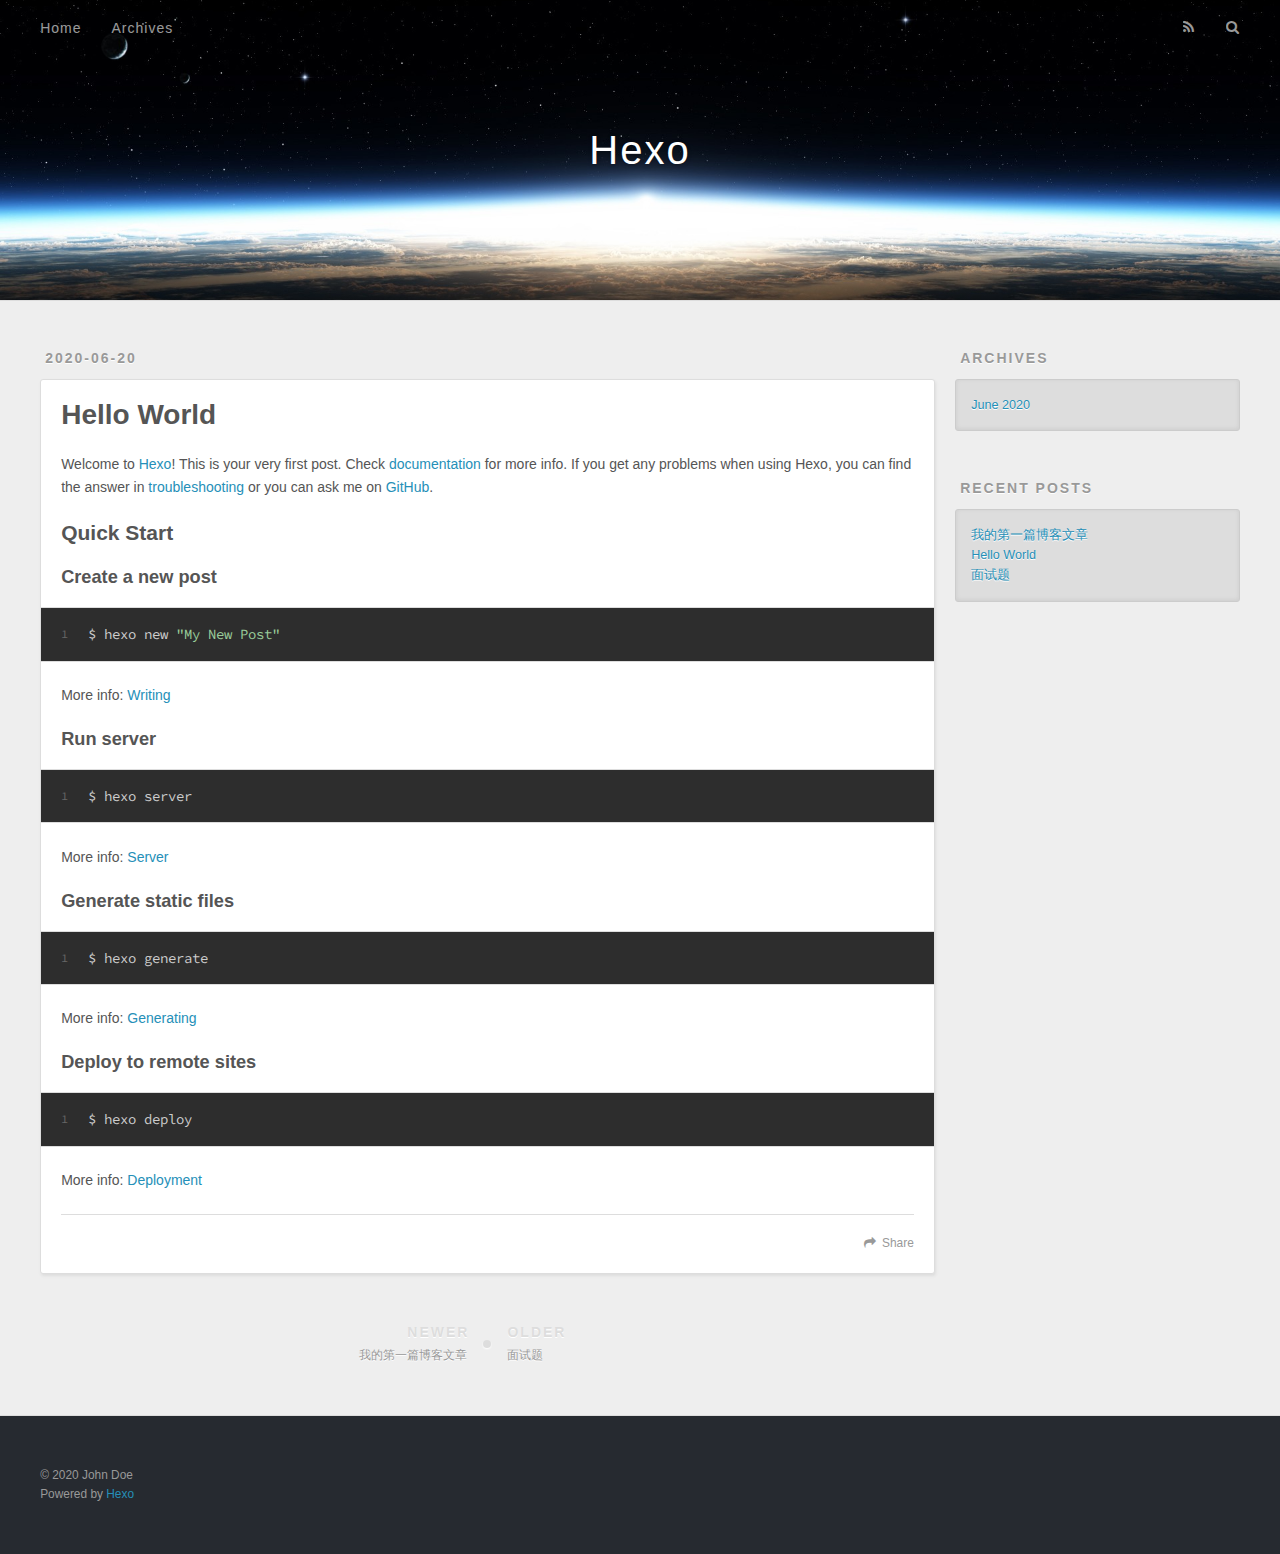
<file: 2020/06/20/hello-world/index.html>
<!DOCTYPE html>
<html>
<head>
  <meta charset="utf-8">
  

  
  <title>Hello World | Hexo</title>
  <meta name="viewport" content="width=device-width, initial-scale=1, maximum-scale=1">
  <meta name="description" content="Welcome to Hexo! This is your very first post. Check documentation for more info. If you get any problems when using Hexo, you can find the answer in troubleshooting or you can ask me on GitHub. Quick">
<meta property="og:type" content="article">
<meta property="og:title" content="Hello World">
<meta property="og:url" content="http://yoursite.com/2020/06/20/hello-world/index.html">
<meta property="og:site_name" content="Hexo">
<meta property="og:description" content="Welcome to Hexo! This is your very first post. Check documentation for more info. If you get any problems when using Hexo, you can find the answer in troubleshooting or you can ask me on GitHub. Quick">
<meta property="og:locale" content="en_US">
<meta property="article:published_time" content="2020-06-20T09:19:18.076Z">
<meta property="article:modified_time" content="2020-06-20T09:19:18.076Z">
<meta property="article:author" content="John Doe">
<meta name="twitter:card" content="summary">
  
    <link rel="alternate" href="/atom.xml" title="Hexo" type="application/atom+xml">
  
  
    <link rel="icon" href="/favicon.png">
  
  
    <link href="//fonts.googleapis.com/css?family=Source+Code+Pro" rel="stylesheet" type="text/css">
  
  
<link rel="stylesheet" href="/css/style.css">

</head>

<body>
  <div id="container">
    <div id="wrap">
      <header id="header">
  <div id="banner"></div>
  <div id="header-outer" class="outer">
    <div id="header-title" class="inner">
      <h1 id="logo-wrap">
        <a href="/" id="logo">Hexo</a>
      </h1>
      
    </div>
    <div id="header-inner" class="inner">
      <nav id="main-nav">
        <a id="main-nav-toggle" class="nav-icon"></a>
        
          <a class="main-nav-link" href="/">Home</a>
        
          <a class="main-nav-link" href="/archives">Archives</a>
        
      </nav>
      <nav id="sub-nav">
        
          <a id="nav-rss-link" class="nav-icon" href="/atom.xml" title="RSS Feed"></a>
        
        <a id="nav-search-btn" class="nav-icon" title="Search"></a>
      </nav>
      <div id="search-form-wrap">
        <form action="//google.com/search" method="get" accept-charset="UTF-8" class="search-form"><input type="search" name="q" class="search-form-input" placeholder="Search"><button type="submit" class="search-form-submit">&#xF002;</button><input type="hidden" name="sitesearch" value="http://yoursite.com"></form>
      </div>
    </div>
  </div>
</header>
      <div class="outer">
        <section id="main"><article id="post-hello-world" class="article article-type-post" itemscope itemprop="blogPost">
  <div class="article-meta">
    <a href="/2020/06/20/hello-world/" class="article-date">
  <time datetime="2020-06-20T09:19:18.076Z" itemprop="datePublished">2020-06-20</time>
</a>
    
  </div>
  <div class="article-inner">
    
    
      <header class="article-header">
        
  
    <h1 class="article-title" itemprop="name">
      Hello World
    </h1>
  

      </header>
    
    <div class="article-entry" itemprop="articleBody">
      
        <p>Welcome to <a href="https://hexo.io/" target="_blank" rel="noopener">Hexo</a>! This is your very first post. Check <a href="https://hexo.io/docs/" target="_blank" rel="noopener">documentation</a> for more info. If you get any problems when using Hexo, you can find the answer in <a href="https://hexo.io/docs/troubleshooting.html" target="_blank" rel="noopener">troubleshooting</a> or you can ask me on <a href="https://github.com/hexojs/hexo/issues" target="_blank" rel="noopener">GitHub</a>.</p>
<h2 id="Quick-Start"><a href="#Quick-Start" class="headerlink" title="Quick Start"></a>Quick Start</h2><h3 id="Create-a-new-post"><a href="#Create-a-new-post" class="headerlink" title="Create a new post"></a>Create a new post</h3><figure class="highlight bash"><table><tr><td class="gutter"><pre><span class="line">1</span><br></pre></td><td class="code"><pre><span class="line">$ hexo new <span class="string">"My New Post"</span></span><br></pre></td></tr></table></figure>

<p>More info: <a href="https://hexo.io/docs/writing.html" target="_blank" rel="noopener">Writing</a></p>
<h3 id="Run-server"><a href="#Run-server" class="headerlink" title="Run server"></a>Run server</h3><figure class="highlight bash"><table><tr><td class="gutter"><pre><span class="line">1</span><br></pre></td><td class="code"><pre><span class="line">$ hexo server</span><br></pre></td></tr></table></figure>

<p>More info: <a href="https://hexo.io/docs/server.html" target="_blank" rel="noopener">Server</a></p>
<h3 id="Generate-static-files"><a href="#Generate-static-files" class="headerlink" title="Generate static files"></a>Generate static files</h3><figure class="highlight bash"><table><tr><td class="gutter"><pre><span class="line">1</span><br></pre></td><td class="code"><pre><span class="line">$ hexo generate</span><br></pre></td></tr></table></figure>

<p>More info: <a href="https://hexo.io/docs/generating.html" target="_blank" rel="noopener">Generating</a></p>
<h3 id="Deploy-to-remote-sites"><a href="#Deploy-to-remote-sites" class="headerlink" title="Deploy to remote sites"></a>Deploy to remote sites</h3><figure class="highlight bash"><table><tr><td class="gutter"><pre><span class="line">1</span><br></pre></td><td class="code"><pre><span class="line">$ hexo deploy</span><br></pre></td></tr></table></figure>

<p>More info: <a href="https://hexo.io/docs/one-command-deployment.html" target="_blank" rel="noopener">Deployment</a></p>

      
    </div>
    <footer class="article-footer">
      <a data-url="http://yoursite.com/2020/06/20/hello-world/" data-id="ckbnib34w0000v2sm5dl08yxb" class="article-share-link">Share</a>
      
      
    </footer>
  </div>
  
    
<nav id="article-nav">
  
    <a href="/2020/06/20/%E6%88%91%E7%9A%84%E7%AC%AC%E4%B8%80%E7%AF%87%E5%8D%9A%E5%AE%A2%E6%96%87%E7%AB%A0/" id="article-nav-newer" class="article-nav-link-wrap">
      <strong class="article-nav-caption">Newer</strong>
      <div class="article-nav-title">
        
          我的第一篇博客文章
        
      </div>
    </a>
  
  
    <a href="/2020/06/10/%E9%9D%A2%E8%AF%95%E9%A2%98/" id="article-nav-older" class="article-nav-link-wrap">
      <strong class="article-nav-caption">Older</strong>
      <div class="article-nav-title">面试题</div>
    </a>
  
</nav>

  
</article>

</section>
        
          <aside id="sidebar">
  
    

  
    

  
    
  
    
  <div class="widget-wrap">
    <h3 class="widget-title">Archives</h3>
    <div class="widget">
      <ul class="archive-list"><li class="archive-list-item"><a class="archive-list-link" href="/archives/2020/06/">June 2020</a></li></ul>
    </div>
  </div>


  
    
  <div class="widget-wrap">
    <h3 class="widget-title">Recent Posts</h3>
    <div class="widget">
      <ul>
        
          <li>
            <a href="/2020/06/20/%E6%88%91%E7%9A%84%E7%AC%AC%E4%B8%80%E7%AF%87%E5%8D%9A%E5%AE%A2%E6%96%87%E7%AB%A0/">我的第一篇博客文章</a>
          </li>
        
          <li>
            <a href="/2020/06/20/hello-world/">Hello World</a>
          </li>
        
          <li>
            <a href="/2020/06/10/%E9%9D%A2%E8%AF%95%E9%A2%98/">面试题</a>
          </li>
        
      </ul>
    </div>
  </div>

  
</aside>
        
      </div>
      <footer id="footer">
  
  <div class="outer">
    <div id="footer-info" class="inner">
      &copy; 2020 John Doe<br>
      Powered by <a href="http://hexo.io/" target="_blank">Hexo</a>
    </div>
  </div>
</footer>
    </div>
    <nav id="mobile-nav">
  
    <a href="/" class="mobile-nav-link">Home</a>
  
    <a href="/archives" class="mobile-nav-link">Archives</a>
  
</nav>
    

<script src="//ajax.googleapis.com/ajax/libs/jquery/2.0.3/jquery.min.js"></script>


  
<link rel="stylesheet" href="/fancybox/jquery.fancybox.css">

  
<script src="/fancybox/jquery.fancybox.pack.js"></script>




<script src="/js/script.js"></script>




  </div>
</body>
</html>
</file>
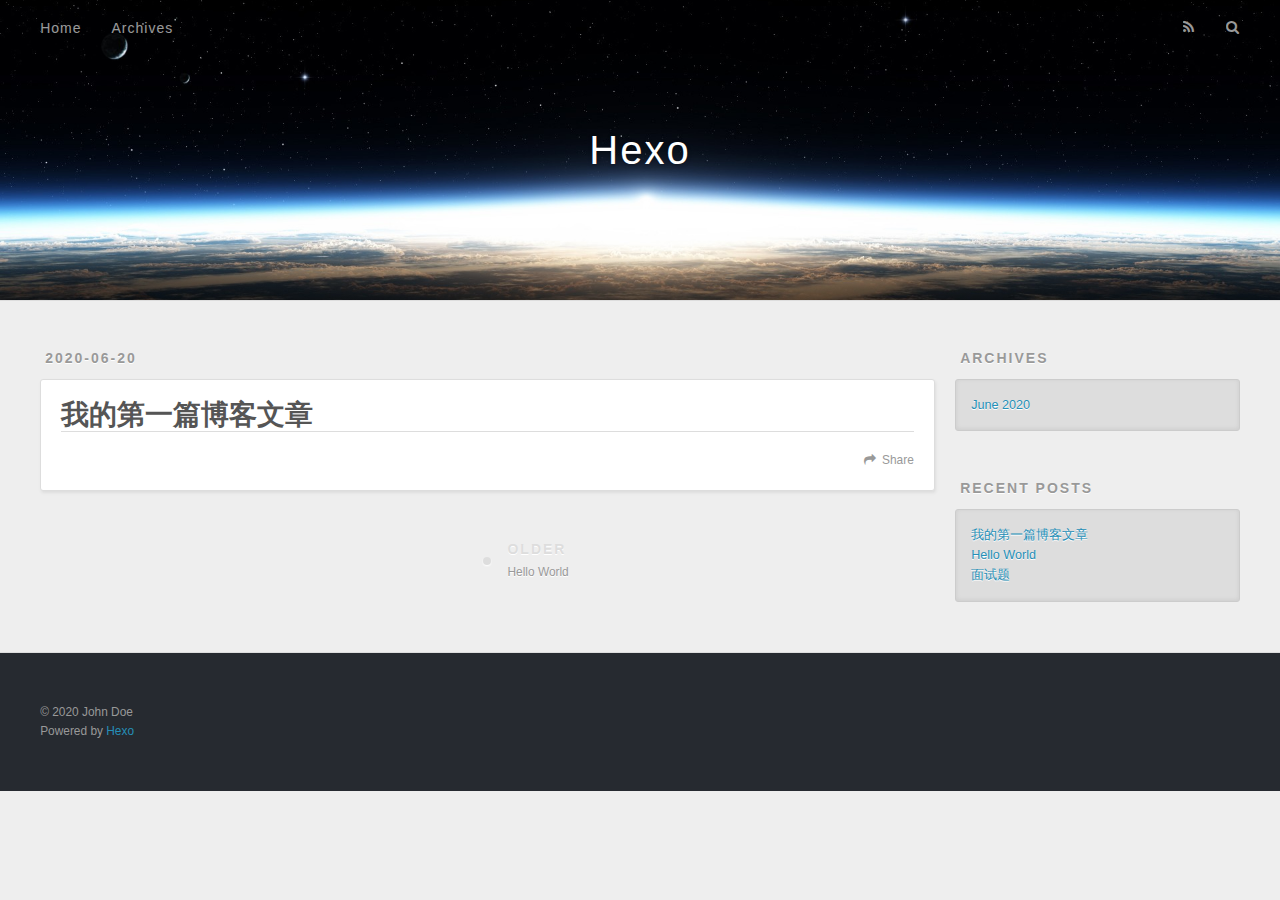
<file: 2020/06/20/我的第一篇博客文章/index.html>
<!DOCTYPE html>
<html>
<head>
  <meta charset="utf-8">
  

  
  <title>我的第一篇博客文章 | Hexo</title>
  <meta name="viewport" content="width=device-width, initial-scale=1, maximum-scale=1">
  <meta property="og:type" content="article">
<meta property="og:title" content="我的第一篇博客文章">
<meta property="og:url" content="http://yoursite.com/2020/06/20/%E6%88%91%E7%9A%84%E7%AC%AC%E4%B8%80%E7%AF%87%E5%8D%9A%E5%AE%A2%E6%96%87%E7%AB%A0/index.html">
<meta property="og:site_name" content="Hexo">
<meta property="og:locale" content="en_US">
<meta property="article:published_time" content="2020-06-20T10:19:35.000Z">
<meta property="article:modified_time" content="2020-06-20T10:19:35.724Z">
<meta property="article:author" content="John Doe">
<meta name="twitter:card" content="summary">
  
    <link rel="alternate" href="/atom.xml" title="Hexo" type="application/atom+xml">
  
  
    <link rel="icon" href="/favicon.png">
  
  
    <link href="//fonts.googleapis.com/css?family=Source+Code+Pro" rel="stylesheet" type="text/css">
  
  
<link rel="stylesheet" href="/css/style.css">

</head>

<body>
  <div id="container">
    <div id="wrap">
      <header id="header">
  <div id="banner"></div>
  <div id="header-outer" class="outer">
    <div id="header-title" class="inner">
      <h1 id="logo-wrap">
        <a href="/" id="logo">Hexo</a>
      </h1>
      
    </div>
    <div id="header-inner" class="inner">
      <nav id="main-nav">
        <a id="main-nav-toggle" class="nav-icon"></a>
        
          <a class="main-nav-link" href="/">Home</a>
        
          <a class="main-nav-link" href="/archives">Archives</a>
        
      </nav>
      <nav id="sub-nav">
        
          <a id="nav-rss-link" class="nav-icon" href="/atom.xml" title="RSS Feed"></a>
        
        <a id="nav-search-btn" class="nav-icon" title="Search"></a>
      </nav>
      <div id="search-form-wrap">
        <form action="//google.com/search" method="get" accept-charset="UTF-8" class="search-form"><input type="search" name="q" class="search-form-input" placeholder="Search"><button type="submit" class="search-form-submit">&#xF002;</button><input type="hidden" name="sitesearch" value="http://yoursite.com"></form>
      </div>
    </div>
  </div>
</header>
      <div class="outer">
        <section id="main"><article id="post-我的第一篇博客文章" class="article article-type-post" itemscope itemprop="blogPost">
  <div class="article-meta">
    <a href="/2020/06/20/%E6%88%91%E7%9A%84%E7%AC%AC%E4%B8%80%E7%AF%87%E5%8D%9A%E5%AE%A2%E6%96%87%E7%AB%A0/" class="article-date">
  <time datetime="2020-06-20T10:19:35.000Z" itemprop="datePublished">2020-06-20</time>
</a>
    
  </div>
  <div class="article-inner">
    
    
      <header class="article-header">
        
  
    <h1 class="article-title" itemprop="name">
      我的第一篇博客文章
    </h1>
  

      </header>
    
    <div class="article-entry" itemprop="articleBody">
      
        
      
    </div>
    <footer class="article-footer">
      <a data-url="http://yoursite.com/2020/06/20/%E6%88%91%E7%9A%84%E7%AC%AC%E4%B8%80%E7%AF%87%E5%8D%9A%E5%AE%A2%E6%96%87%E7%AB%A0/" data-id="ckbnib3520001v2sm97f05mw0" class="article-share-link">Share</a>
      
      
    </footer>
  </div>
  
    
<nav id="article-nav">
  
  
    <a href="/2020/06/20/hello-world/" id="article-nav-older" class="article-nav-link-wrap">
      <strong class="article-nav-caption">Older</strong>
      <div class="article-nav-title">Hello World</div>
    </a>
  
</nav>

  
</article>

</section>
        
          <aside id="sidebar">
  
    

  
    

  
    
  
    
  <div class="widget-wrap">
    <h3 class="widget-title">Archives</h3>
    <div class="widget">
      <ul class="archive-list"><li class="archive-list-item"><a class="archive-list-link" href="/archives/2020/06/">June 2020</a></li></ul>
    </div>
  </div>


  
    
  <div class="widget-wrap">
    <h3 class="widget-title">Recent Posts</h3>
    <div class="widget">
      <ul>
        
          <li>
            <a href="/2020/06/20/%E6%88%91%E7%9A%84%E7%AC%AC%E4%B8%80%E7%AF%87%E5%8D%9A%E5%AE%A2%E6%96%87%E7%AB%A0/">我的第一篇博客文章</a>
          </li>
        
          <li>
            <a href="/2020/06/20/hello-world/">Hello World</a>
          </li>
        
          <li>
            <a href="/2020/06/10/%E9%9D%A2%E8%AF%95%E9%A2%98/">面试题</a>
          </li>
        
      </ul>
    </div>
  </div>

  
</aside>
        
      </div>
      <footer id="footer">
  
  <div class="outer">
    <div id="footer-info" class="inner">
      &copy; 2020 John Doe<br>
      Powered by <a href="http://hexo.io/" target="_blank">Hexo</a>
    </div>
  </div>
</footer>
    </div>
    <nav id="mobile-nav">
  
    <a href="/" class="mobile-nav-link">Home</a>
  
    <a href="/archives" class="mobile-nav-link">Archives</a>
  
</nav>
    

<script src="//ajax.googleapis.com/ajax/libs/jquery/2.0.3/jquery.min.js"></script>


  
<link rel="stylesheet" href="/fancybox/jquery.fancybox.css">

  
<script src="/fancybox/jquery.fancybox.pack.js"></script>




<script src="/js/script.js"></script>




  </div>
</body>
</html>
</file>
<file: css/style.css>
body {
  width: 100%;
}
body:before,
body:after {
  content: "";
  display: table;
}
body:after {
  clear: both;
}
html,
body,
div,
span,
applet,
object,
iframe,
h1,
h2,
h3,
h4,
h5,
h6,
p,
blockquote,
pre,
a,
abbr,
acronym,
address,
big,
cite,
code,
del,
dfn,
em,
img,
ins,
kbd,
q,
s,
samp,
small,
strike,
strong,
sub,
sup,
tt,
var,
dl,
dt,
dd,
ol,
ul,
li,
fieldset,
form,
label,
legend,
table,
caption,
tbody,
tfoot,
thead,
tr,
th,
td {
  margin: 0;
  padding: 0;
  border: 0;
  outline: 0;
  font-weight: inherit;
  font-style: inherit;
  font-family: inherit;
  font-size: 100%;
  vertical-align: baseline;
}
body {
  line-height: 1;
  color: #000;
  background: #fff;
}
ol,
ul {
  list-style: none;
}
table {
  border-collapse: separate;
  border-spacing: 0;
  vertical-align: middle;
}
caption,
th,
td {
  text-align: left;
  font-weight: normal;
  vertical-align: middle;
}
a img {
  border: none;
}
input,
button {
  margin: 0;
  padding: 0;
}
input::-moz-focus-inner,
button::-moz-focus-inner {
  border: 0;
  padding: 0;
}
@font-face {
  font-family: FontAwesome;
  font-style: normal;
  font-weight: normal;
  src: url("fonts/fontawesome-webfont.eot?v=#4.0.3");
  src: url("fonts/fontawesome-webfont.eot?#iefix&v=#4.0.3") format("embedded-opentype"), url("fonts/fontawesome-webfont.woff?v=#4.0.3") format("woff"), url("fonts/fontawesome-webfont.ttf?v=#4.0.3") format("truetype"), url("fonts/fontawesome-webfont.svg#fontawesomeregular?v=#4.0.3") format("svg");
}
html,
body,
#container {
  height: 100%;
}
body {
  background: #eee;
  font: 14px -apple-system, BlinkMacSystemFont, "Segoe UI", "Roboto", "Oxygen", "Ubuntu", "Cantarell", "Fira Sans", "Droid Sans", "Helvetica Neue", sans-serif;
  -webkit-text-size-adjust: 100%;
}
.outer {
  max-width: 1220px;
  margin: 0 auto;
  padding: 0 20px;
}
.outer:before,
.outer:after {
  content: "";
  display: table;
}
.outer:after {
  clear: both;
}
.inner {
  display: inline;
  float: left;
  width: 98.33333333333333%;
  margin: 0 0.833333333333333%;
}
.left,
.alignleft {
  float: left;
}
.right,
.alignright {
  float: right;
}
.clear {
  clear: both;
}
#container {
  position: relative;
}
.mobile-nav-on {
  overflow: hidden;
}
#wrap {
  height: 100%;
  width: 100%;
  position: absolute;
  top: 0;
  left: 0;
  -webkit-transition: 0.2s ease-out;
  -moz-transition: 0.2s ease-out;
  -ms-transition: 0.2s ease-out;
  transition: 0.2s ease-out;
  z-index: 1;
  background: #eee;
}
.mobile-nav-on #wrap {
  left: 280px;
}
@media screen and (min-width: 768px) {
  #main {
    display: inline;
    float: left;
    width: 73.33333333333333%;
    margin: 0 0.833333333333333%;
  }
}
.article-date,
.article-category-link,
.archive-year,
.widget-title {
  text-decoration: none;
  text-transform: uppercase;
  letter-spacing: 2px;
  color: #999;
  margin-bottom: 1em;
  margin-left: 5px;
  line-height: 1em;
  text-shadow: 0 1px #fff;
  font-weight: bold;
}
.article-inner,
.archive-article-inner {
  background: #fff;
  -webkit-box-shadow: 1px 2px 3px #ddd;
  box-shadow: 1px 2px 3px #ddd;
  border: 1px solid #ddd;
  border-radius: 3px;
}
.article-entry h1,
.widget h1 {
  font-size: 2em;
}
.article-entry h2,
.widget h2 {
  font-size: 1.5em;
}
.article-entry h3,
.widget h3 {
  font-size: 1.3em;
}
.article-entry h4,
.widget h4 {
  font-size: 1.2em;
}
.article-entry h5,
.widget h5 {
  font-size: 1em;
}
.article-entry h6,
.widget h6 {
  font-size: 1em;
  color: #999;
}
.article-entry hr,
.widget hr {
  border: 1px dashed #ddd;
}
.article-entry strong,
.widget strong {
  font-weight: bold;
}
.article-entry em,
.widget em,
.article-entry cite,
.widget cite {
  font-style: italic;
}
.article-entry sup,
.widget sup,
.article-entry sub,
.widget sub {
  font-size: 0.75em;
  line-height: 0;
  position: relative;
  vertical-align: baseline;
}
.article-entry sup,
.widget sup {
  top: -0.5em;
}
.article-entry sub,
.widget sub {
  bottom: -0.2em;
}
.article-entry small,
.widget small {
  font-size: 0.85em;
}
.article-entry acronym,
.widget acronym,
.article-entry abbr,
.widget abbr {
  border-bottom: 1px dotted;
}
.article-entry ul,
.widget ul,
.article-entry ol,
.widget ol,
.article-entry dl,
.widget dl {
  margin: 0 20px;
  line-height: 1.6em;
}
.article-entry ul ul,
.widget ul ul,
.article-entry ol ul,
.widget ol ul,
.article-entry ul ol,
.widget ul ol,
.article-entry ol ol,
.widget ol ol {
  margin-top: 0;
  margin-bottom: 0;
}
.article-entry ul,
.widget ul {
  list-style: disc;
}
.article-entry ol,
.widget ol {
  list-style: decimal;
}
.article-entry dt,
.widget dt {
  font-weight: bold;
}
#header {
  height: 300px;
  position: relative;
  border-bottom: 1px solid #ddd;
}
#header:before,
#header:after {
  content: "";
  position: absolute;
  left: 0;
  right: 0;
  height: 40px;
}
#header:before {
  top: 0;
  background: -webkit-linear-gradient(rgba(0,0,0,0.2), transparent);
  background: -moz-linear-gradient(rgba(0,0,0,0.2), transparent);
  background: -ms-linear-gradient(rgba(0,0,0,0.2), transparent);
  background: linear-gradient(rgba(0,0,0,0.2), transparent);
}
#header:after {
  bottom: 0;
  background: -webkit-linear-gradient(transparent, rgba(0,0,0,0.2));
  background: -moz-linear-gradient(transparent, rgba(0,0,0,0.2));
  background: -ms-linear-gradient(transparent, rgba(0,0,0,0.2));
  background: linear-gradient(transparent, rgba(0,0,0,0.2));
}
#header-outer {
  height: 100%;
  position: relative;
}
#header-inner {
  position: relative;
  overflow: hidden;
}
#banner {
  position: absolute;
  top: 0;
  left: 0;
  width: 100%;
  height: 100%;
  background: url("images/banner.jpg") center #000;
  -webkit-background-size: cover;
  -moz-background-size: cover;
  background-size: cover;
  z-index: -1;
}
#header-title {
  text-align: center;
  height: 40px;
  position: absolute;
  top: 50%;
  left: 0;
  margin-top: -20px;
}
#logo,
#subtitle {
  text-decoration: none;
  color: #fff;
  font-weight: 300;
  text-shadow: 0 1px 4px rgba(0,0,0,0.3);
}
#logo {
  font-size: 40px;
  line-height: 40px;
  letter-spacing: 2px;
}
#subtitle {
  font-size: 16px;
  line-height: 16px;
  letter-spacing: 1px;
}
#subtitle-wrap {
  margin-top: 16px;
}
#main-nav {
  float: left;
  margin-left: -15px;
}
.nav-icon,
.main-nav-link {
  float: left;
  color: #fff;
  opacity: 0.6;
  text-decoration: none;
  text-shadow: 0 1px rgba(0,0,0,0.2);
  -webkit-transition: opacity 0.2s;
  -moz-transition: opacity 0.2s;
  -ms-transition: opacity 0.2s;
  transition: opacity 0.2s;
  display: block;
  padding: 20px 15px;
}
.nav-icon:hover,
.main-nav-link:hover {
  opacity: 1;
}
.nav-icon {
  font-family: FontAwesome;
  text-align: center;
  font-size: 14px;
  width: 14px;
  height: 14px;
  padding: 20px 15px;
  position: relative;
  cursor: pointer;
}
.main-nav-link {
  font-weight: 300;
  letter-spacing: 1px;
}
@media screen and (max-width: 479px) {
  .main-nav-link {
    display: none;
  }
}
#main-nav-toggle {
  display: none;
}
#main-nav-toggle:before {
  content: "\f0c9";
}
@media screen and (max-width: 479px) {
  #main-nav-toggle {
    display: block;
  }
}
#sub-nav {
  float: right;
  margin-right: -15px;
}
#nav-rss-link:before {
  content: "\f09e";
}
#nav-search-btn:before {
  content: "\f002";
}
#search-form-wrap {
  position: absolute;
  top: 15px;
  width: 150px;
  height: 30px;
  right: -150px;
  opacity: 0;
  -webkit-transition: 0.2s ease-out;
  -moz-transition: 0.2s ease-out;
  -ms-transition: 0.2s ease-out;
  transition: 0.2s ease-out;
}
#search-form-wrap.on {
  opacity: 1;
  right: 0;
}
@media screen and (max-width: 479px) {
  #search-form-wrap {
    width: 100%;
    right: -100%;
  }
}
.search-form {
  position: absolute;
  top: 0;
  left: 0;
  right: 0;
  background: #fff;
  padding: 5px 15px;
  border-radius: 15px;
  -webkit-box-shadow: 0 0 10px rgba(0,0,0,0.3);
  box-shadow: 0 0 10px rgba(0,0,0,0.3);
}
.search-form-input {
  border: none;
  background: none;
  color: #555;
  width: 100%;
  font: 13px -apple-system, BlinkMacSystemFont, "Segoe UI", "Roboto", "Oxygen", "Ubuntu", "Cantarell", "Fira Sans", "Droid Sans", "Helvetica Neue", sans-serif;
  outline: none;
}
.search-form-input::-webkit-search-results-decoration,
.search-form-input::-webkit-search-cancel-button {
  -webkit-appearance: none;
}
.search-form-submit {
  position: absolute;
  top: 50%;
  right: 10px;
  margin-top: -7px;
  font: 13px FontAwesome;
  border: none;
  background: none;
  color: #bbb;
  cursor: pointer;
}
.search-form-submit:hover,
.search-form-submit:focus {
  color: #777;
}
.article {
  margin: 50px 0;
}
.article-inner {
  overflow: hidden;
}
.article-meta:before,
.article-meta:after {
  content: "";
  display: table;
}
.article-meta:after {
  clear: both;
}
.article-date {
  float: left;
}
.article-category {
  float: left;
  line-height: 1em;
  color: #ccc;
  text-shadow: 0 1px #fff;
  margin-left: 8px;
}
.article-category:before {
  content: "\2022";
}
.article-category-link {
  margin: 0 12px 1em;
}
.article-header {
  padding: 20px 20px 0;
}
.article-title {
  text-decoration: none;
  font-size: 2em;
  font-weight: bold;
  color: #555;
  line-height: 1.1em;
  -webkit-transition: color 0.2s;
  -moz-transition: color 0.2s;
  -ms-transition: color 0.2s;
  transition: color 0.2s;
}
a.article-title:hover {
  color: #258fb8;
}
.article-entry {
  color: #555;
  padding: 0 20px;
}
.article-entry:before,
.article-entry:after {
  content: "";
  display: table;
}
.article-entry:after {
  clear: both;
}
.article-entry p,
.article-entry table {
  line-height: 1.6em;
  margin: 1.6em 0;
}
.article-entry h1,
.article-entry h2,
.article-entry h3,
.article-entry h4,
.article-entry h5,
.article-entry h6 {
  font-weight: bold;
}
.article-entry h1,
.article-entry h2,
.article-entry h3,
.article-entry h4,
.article-entry h5,
.article-entry h6 {
  line-height: 1.1em;
  margin: 1.1em 0;
}
.article-entry a {
  color: #258fb8;
  text-decoration: none;
}
.article-entry a:hover {
  text-decoration: underline;
}
.article-entry ul,
.article-entry ol,
.article-entry dl {
  margin-top: 1.6em;
  margin-bottom: 1.6em;
}
.article-entry img,
.article-entry video {
  max-width: 100%;
  height: auto;
  display: block;
  margin: auto;
}
.article-entry iframe {
  border: none;
}
.article-entry table {
  width: 100%;
  border-collapse: collapse;
  border-spacing: 0;
}
.article-entry th {
  font-weight: bold;
  border-bottom: 3px solid #ddd;
  padding-bottom: 0.5em;
}
.article-entry td {
  border-bottom: 1px solid #ddd;
  padding: 10px 0;
}
.article-entry blockquote {
  font-family: Georgia, "Times New Roman", serif;
  font-size: 1.4em;
  margin: 1.6em 20px;
  text-align: center;
}
.article-entry blockquote footer {
  font-size: 14px;
  margin: 1.6em 0;
  font-family: -apple-system, BlinkMacSystemFont, "Segoe UI", "Roboto", "Oxygen", "Ubuntu", "Cantarell", "Fira Sans", "Droid Sans", "Helvetica Neue", sans-serif;
}
.article-entry blockquote footer cite:before {
  content: "—";
  padding: 0 0.5em;
}
.article-entry .pullquote {
  text-align: left;
  width: 45%;
  margin: 0;
}
.article-entry .pullquote.left {
  margin-left: 0.5em;
  margin-right: 1em;
}
.article-entry .pullquote.right {
  margin-right: 0.5em;
  margin-left: 1em;
}
.article-entry .caption {
  color: #999;
  display: block;
  font-size: 0.9em;
  margin-top: 0.5em;
  position: relative;
  text-align: center;
}
.article-entry .video-container {
  position: relative;
  padding-top: 56.25%;
  height: 0;
  overflow: hidden;
}
.article-entry .video-container iframe,
.article-entry .video-container object,
.article-entry .video-container embed {
  position: absolute;
  top: 0;
  left: 0;
  width: 100%;
  height: 100%;
  margin-top: 0;
}
.article-more-link a {
  display: inline-block;
  line-height: 1em;
  padding: 6px 15px;
  border-radius: 15px;
  background: #eee;
  color: #999;
  text-shadow: 0 1px #fff;
  text-decoration: none;
}
.article-more-link a:hover {
  background: #258fb8;
  color: #fff;
  text-decoration: none;
  text-shadow: 0 1px #1e7293;
}
.article-footer {
  font-size: 0.85em;
  line-height: 1.6em;
  border-top: 1px solid #ddd;
  padding-top: 1.6em;
  margin: 0 20px 20px;
}
.article-footer:before,
.article-footer:after {
  content: "";
  display: table;
}
.article-footer:after {
  clear: both;
}
.article-footer a {
  color: #999;
  text-decoration: none;
}
.article-footer a:hover {
  color: #555;
}
.article-tag-list-item {
  float: left;
  margin-right: 10px;
}
.article-tag-list-link:before {
  content: "#";
}
.article-comment-link {
  float: right;
}
.article-comment-link:before {
  content: "\f075";
  font-family: FontAwesome;
  padding-right: 8px;
}
.article-share-link {
  cursor: pointer;
  float: right;
  margin-left: 20px;
}
.article-share-link:before {
  content: "\f064";
  font-family: FontAwesome;
  padding-right: 6px;
}
#article-nav {
  position: relative;
}
#article-nav:before,
#article-nav:after {
  content: "";
  display: table;
}
#article-nav:after {
  clear: both;
}
@media screen and (min-width: 768px) {
  #article-nav {
    margin: 50px 0;
  }
  #article-nav:before {
    width: 8px;
    height: 8px;
    position: absolute;
    top: 50%;
    left: 50%;
    margin-top: -4px;
    margin-left: -4px;
    content: "";
    border-radius: 50%;
    background: #ddd;
    -webkit-box-shadow: 0 1px 2px #fff;
    box-shadow: 0 1px 2px #fff;
  }
}
.article-nav-link-wrap {
  text-decoration: none;
  text-shadow: 0 1px #fff;
  color: #999;
  -webkit-box-sizing: border-box;
  -moz-box-sizing: border-box;
  box-sizing: border-box;
  margin-top: 50px;
  text-align: center;
  display: block;
}
.article-nav-link-wrap:hover {
  color: #555;
}
@media screen and (min-width: 768px) {
  .article-nav-link-wrap {
    width: 50%;
    margin-top: 0;
  }
}
@media screen and (min-width: 768px) {
  #article-nav-newer {
    float: left;
    text-align: right;
    padding-right: 20px;
  }
}
@media screen and (min-width: 768px) {
  #article-nav-older {
    float: right;
    text-align: left;
    padding-left: 20px;
  }
}
.article-nav-caption {
  text-transform: uppercase;
  letter-spacing: 2px;
  color: #ddd;
  line-height: 1em;
  font-weight: bold;
}
#article-nav-newer .article-nav-caption {
  margin-right: -2px;
}
.article-nav-title {
  font-size: 0.85em;
  line-height: 1.6em;
  margin-top: 0.5em;
}
.article-share-box {
  position: absolute;
  display: none;
  background: #fff;
  -webkit-box-shadow: 1px 2px 10px rgba(0,0,0,0.2);
  box-shadow: 1px 2px 10px rgba(0,0,0,0.2);
  border-radius: 3px;
  margin-left: -145px;
  overflow: hidden;
  z-index: 1;
}
.article-share-box.on {
  display: block;
}
.article-share-input {
  width: 100%;
  background: none;
  -webkit-box-sizing: border-box;
  -moz-box-sizing: border-box;
  box-sizing: border-box;
  font: 14px -apple-system, BlinkMacSystemFont, "Segoe UI", "Roboto", "Oxygen", "Ubuntu", "Cantarell", "Fira Sans", "Droid Sans", "Helvetica Neue", sans-serif;
  padding: 0 15px;
  color: #555;
  outline: none;
  border: 1px solid #ddd;
  border-radius: 3px 3px 0 0;
  height: 36px;
  line-height: 36px;
}
.article-share-links {
  background: #eee;
}
.article-share-links:before,
.article-share-links:after {
  content: "";
  display: table;
}
.article-share-links:after {
  clear: both;
}
.article-share-twitter,
.article-share-facebook,
.article-share-pinterest,
.article-share-google {
  width: 50px;
  height: 36px;
  display: block;
  float: left;
  position: relative;
  color: #999;
  text-shadow: 0 1px #fff;
}
.article-share-twitter:before,
.article-share-facebook:before,
.article-share-pinterest:before,
.article-share-google:before {
  font-size: 20px;
  font-family: FontAwesome;
  width: 20px;
  height: 20px;
  position: absolute;
  top: 50%;
  left: 50%;
  margin-top: -10px;
  margin-left: -10px;
  text-align: center;
}
.article-share-twitter:hover,
.article-share-facebook:hover,
.article-share-pinterest:hover,
.article-share-google:hover {
  color: #fff;
}
.article-share-twitter:before {
  content: "\f099";
}
.article-share-twitter:hover {
  background: #00aced;
  text-shadow: 0 1px #008abe;
}
.article-share-facebook:before {
  content: "\f09a";
}
.article-share-facebook:hover {
  background: #3b5998;
  text-shadow: 0 1px #2f477a;
}
.article-share-pinterest:before {
  content: "\f0d2";
}
.article-share-pinterest:hover {
  background: #cb2027;
  text-shadow: 0 1px #a21a1f;
}
.article-share-google:before {
  content: "\f0d5";
}
.article-share-google:hover {
  background: #dd4b39;
  text-shadow: 0 1px #be3221;
}
.article-gallery {
  background: #000;
  position: relative;
}
.article-gallery-photos {
  position: relative;
  overflow: hidden;
}
.article-gallery-img {
  display: none;
  max-width: 100%;
}
.article-gallery-img:first-child {
  display: block;
}
.article-gallery-img.loaded {
  position: absolute;
  display: block;
}
.article-gallery-img img {
  display: block;
  max-width: 100%;
  margin: 0 auto;
}
#comments {
  background: #fff;
  -webkit-box-shadow: 1px 2px 3px #ddd;
  box-shadow: 1px 2px 3px #ddd;
  padding: 20px;
  border: 1px solid #ddd;
  border-radius: 3px;
  margin: 50px 0;
}
#comments a {
  color: #258fb8;
}
.archives-wrap {
  margin: 50px 0;
}
.archives:before,
.archives:after {
  content: "";
  display: table;
}
.archives:after {
  clear: both;
}
.archive-year-wrap {
  margin-bottom: 1em;
}
.archives {
  -webkit-column-gap: 10px;
  -moz-column-gap: 10px;
  column-gap: 10px;
}
@media screen and (min-width: 480px) and (max-width: 767px) {
  .archives {
    -webkit-column-count: 2;
    -moz-column-count: 2;
    column-count: 2;
  }
}
@media screen and (min-width: 768px) {
  .archives {
    -webkit-column-count: 3;
    -moz-column-count: 3;
    column-count: 3;
  }
}
.archive-article {
  -webkit-column-break-inside: avoid;
  page-break-inside: avoid;
  overflow: hidden;
  break-inside: avoid-column;
}
.archive-article-inner {
  padding: 10px;
  margin-bottom: 15px;
}
.archive-article-title {
  text-decoration: none;
  font-weight: bold;
  color: #555;
  -webkit-transition: color 0.2s;
  -moz-transition: color 0.2s;
  -ms-transition: color 0.2s;
  transition: color 0.2s;
  line-height: 1.6em;
}
.archive-article-title:hover {
  color: #258fb8;
}
.archive-article-footer {
  margin-top: 1em;
}
.archive-article-date {
  color: #999;
  text-decoration: none;
  font-size: 0.85em;
  line-height: 1em;
  margin-bottom: 0.5em;
  display: block;
}
#page-nav {
  margin: 50px auto;
  background: #fff;
  -webkit-box-shadow: 1px 2px 3px #ddd;
  box-shadow: 1px 2px 3px #ddd;
  border: 1px solid #ddd;
  border-radius: 3px;
  text-align: center;
  color: #999;
  overflow: hidden;
}
#page-nav:before,
#page-nav:after {
  content: "";
  display: table;
}
#page-nav:after {
  clear: both;
}
#page-nav a,
#page-nav span {
  padding: 10px 20px;
  line-height: 1;
  height: 2ex;
}
#page-nav a {
  color: #999;
  text-decoration: none;
}
#page-nav a:hover {
  background: #999;
  color: #fff;
}
#page-nav .prev {
  float: left;
}
#page-nav .next {
  float: right;
}
#page-nav .page-number {
  display: inline-block;
}
@media screen and (max-width: 479px) {
  #page-nav .page-number {
    display: none;
  }
}
#page-nav .current {
  color: #555;
  font-weight: bold;
}
#page-nav .space {
  color: #ddd;
}
#footer {
  background: #262a30;
  padding: 50px 0;
  border-top: 1px solid #ddd;
  color: #999;
}
#footer a {
  color: #258fb8;
  text-decoration: none;
}
#footer a:hover {
  text-decoration: underline;
}
#footer-info {
  line-height: 1.6em;
  font-size: 0.85em;
}
.article-entry pre,
.article-entry .highlight {
  background: #2d2d2d;
  margin: 0 -20px;
  padding: 15px 20px;
  border-style: solid;
  border-color: #ddd;
  border-width: 1px 0;
  overflow: auto;
  color: #ccc;
  line-height: 22.400000000000002px;
}
.article-entry .highlight .gutter pre,
.article-entry .gist .gist-file .gist-data .line-numbers {
  color: #666;
  font-size: 0.85em;
}
.article-entry pre,
.article-entry code {
  font-family: "Source Code Pro", Consolas, Monaco, Menlo, Consolas, monospace;
}
.article-entry code {
  background: #eee;
  text-shadow: 0 1px #fff;
  padding: 0 0.3em;
}
.article-entry pre code {
  background: none;
  text-shadow: none;
  padding: 0;
}
.article-entry .highlight pre {
  border: none;
  margin: 0;
  padding: 0;
}
.article-entry .highlight table {
  margin: 0;
  width: auto;
}
.article-entry .highlight td {
  border: none;
  padding: 0;
}
.article-entry .highlight figcaption {
  font-size: 0.85em;
  color: #999;
  line-height: 1em;
  margin-bottom: 1em;
}
.article-entry .highlight figcaption:before,
.article-entry .highlight figcaption:after {
  content: "";
  display: table;
}
.article-entry .highlight figcaption:after {
  clear: both;
}
.article-entry .highlight figcaption a {
  float: right;
}
.article-entry .highlight .gutter pre {
  text-align: right;
  padding-right: 20px;
}
.article-entry .highlight .line {
  height: 22.400000000000002px;
}
.article-entry .highlight .line.marked {
  background: #515151;
}
.article-entry .gist {
  margin: 0 -20px;
  border-style: solid;
  border-color: #ddd;
  border-width: 1px 0;
  background: #2d2d2d;
  padding: 15px 20px 15px 0;
}
.article-entry .gist .gist-file {
  border: none;
  font-family: "Source Code Pro", Consolas, Monaco, Menlo, Consolas, monospace;
  margin: 0;
}
.article-entry .gist .gist-file .gist-data {
  background: none;
  border: none;
}
.article-entry .gist .gist-file .gist-data .line-numbers {
  background: none;
  border: none;
  padding: 0 20px 0 0;
}
.article-entry .gist .gist-file .gist-data .line-data {
  padding: 0 !important;
}
.article-entry .gist .gist-file .highlight {
  margin: 0;
  padding: 0;
  border: none;
}
.article-entry .gist .gist-file .gist-meta {
  background: #2d2d2d;
  color: #999;
  font: 0.85em -apple-system, BlinkMacSystemFont, "Segoe UI", "Roboto", "Oxygen", "Ubuntu", "Cantarell", "Fira Sans", "Droid Sans", "Helvetica Neue", sans-serif;
  text-shadow: 0 0;
  padding: 0;
  margin-top: 1em;
  margin-left: 20px;
}
.article-entry .gist .gist-file .gist-meta a {
  color: #258fb8;
  font-weight: normal;
}
.article-entry .gist .gist-file .gist-meta a:hover {
  text-decoration: underline;
}
pre .comment,
pre .title {
  color: #999;
}
pre .variable,
pre .attribute,
pre .tag,
pre .regexp,
pre .ruby .constant,
pre .xml .tag .title,
pre .xml .pi,
pre .xml .doctype,
pre .html .doctype,
pre .css .id,
pre .css .class,
pre .css .pseudo {
  color: #f2777a;
}
pre .number,
pre .preprocessor,
pre .built_in,
pre .literal,
pre .params,
pre .constant {
  color: #f99157;
}
pre .class,
pre .ruby .class .title,
pre .css .rules .attribute {
  color: #9c9;
}
pre .string,
pre .value,
pre .inheritance,
pre .header,
pre .ruby .symbol,
pre .xml .cdata {
  color: #9c9;
}
pre .css .hexcolor {
  color: #6cc;
}
pre .function,
pre .python .decorator,
pre .python .title,
pre .ruby .function .title,
pre .ruby .title .keyword,
pre .perl .sub,
pre .javascript .title,
pre .coffeescript .title {
  color: #69c;
}
pre .keyword,
pre .javascript .function {
  color: #c9c;
}
@media screen and (max-width: 479px) {
  #mobile-nav {
    position: absolute;
    top: 0;
    left: 0;
    width: 280px;
    height: 100%;
    background: #191919;
    border-right: 1px solid #fff;
  }
}
@media screen and (max-width: 479px) {
  .mobile-nav-link {
    display: block;
    color: #999;
    text-decoration: none;
    padding: 15px 20px;
    font-weight: bold;
  }
  .mobile-nav-link:hover {
    color: #fff;
  }
}
@media screen and (min-width: 768px) {
  #sidebar {
    display: inline;
    float: left;
    width: 23.333333333333332%;
    margin: 0 0.833333333333333%;
  }
}
.widget-wrap {
  margin: 50px 0;
}
.widget {
  color: #777;
  text-shadow: 0 1px #fff;
  background: #ddd;
  -webkit-box-shadow: 0 -1px 4px #ccc inset;
  box-shadow: 0 -1px 4px #ccc inset;
  border: 1px solid #ccc;
  padding: 15px;
  border-radius: 3px;
}
.widget a {
  color: #258fb8;
  text-decoration: none;
}
.widget a:hover {
  text-decoration: underline;
}
.widget ul ul,
.widget ol ul,
.widget dl ul,
.widget ul ol,
.widget ol ol,
.widget dl ol,
.widget ul dl,
.widget ol dl,
.widget dl dl {
  margin-left: 15px;
  list-style: disc;
}
.widget {
  line-height: 1.6em;
  word-wrap: break-word;
  font-size: 0.9em;
}
.widget ul,
.widget ol {
  list-style: none;
  margin: 0;
}
.widget ul ul,
.widget ol ul,
.widget ul ol,
.widget ol ol {
  margin: 0 20px;
}
.widget ul ul,
.widget ol ul {
  list-style: disc;
}
.widget ul ol,
.widget ol ol {
  list-style: decimal;
}
.category-list-count,
.tag-list-count,
.archive-list-count {
  padding-left: 5px;
  color: #999;
  font-size: 0.85em;
}
.category-list-count:before,
.tag-list-count:before,
.archive-list-count:before {
  content: "(";
}
.category-list-count:after,
.tag-list-count:after,
.archive-list-count:after {
  content: ")";
}
.tagcloud a {
  margin-right: 5px;
  display: inline-block;
}
</file>
